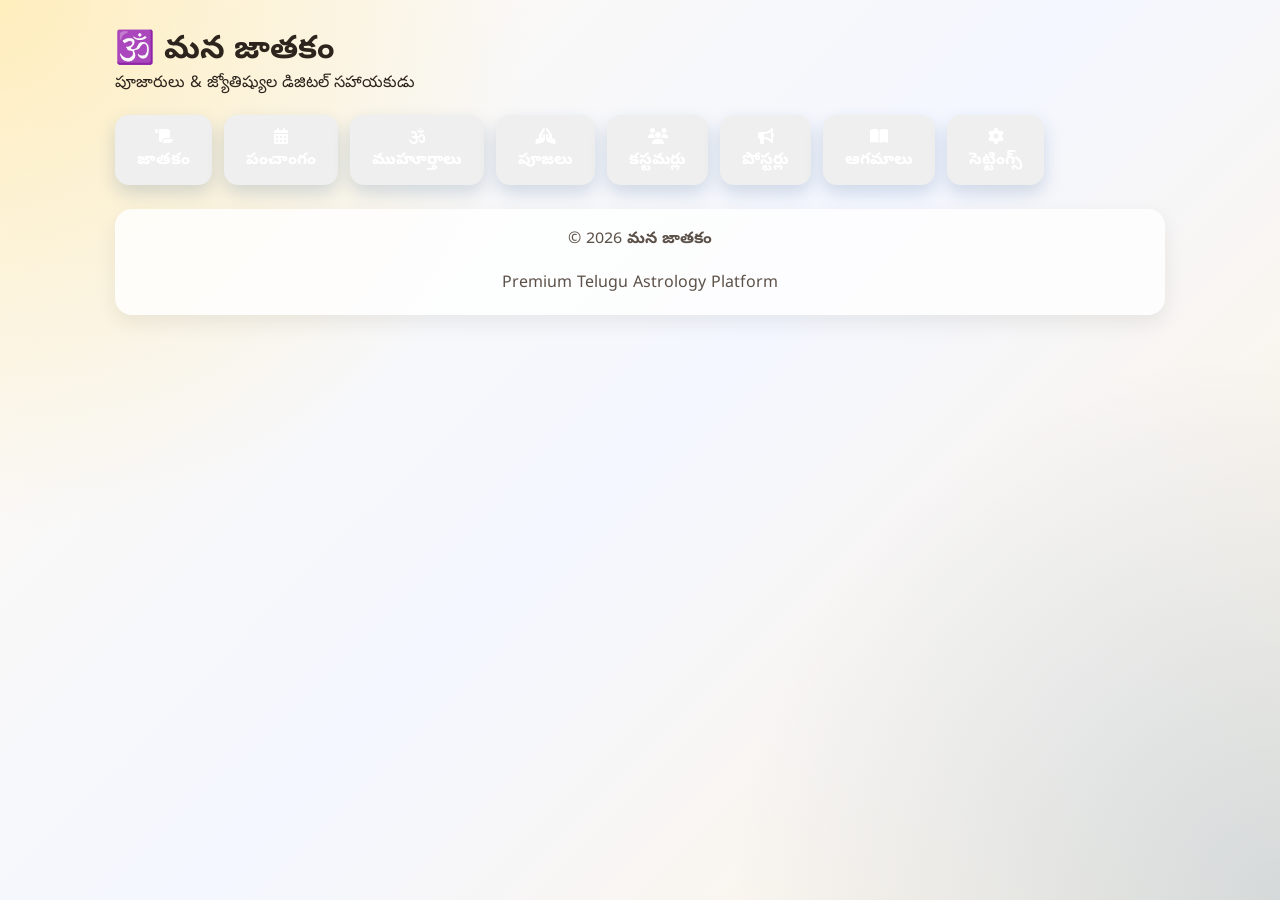
<file: index.html>
<!DOCTYPE html>
<html lang="te">
<head>
<meta charset="UTF-8">
<meta name="viewport" content="width=device-width, initial-scale=1.0">

<title>మన జాతకం</title>

<link rel="stylesheet" href="style.css">

<link href="https://fonts.googleapis.com/css2?family=Noto+Sans+Telugu:wght@400;500;700&display=swap" rel="stylesheet">

<link rel="stylesheet" href="https://cdnjs.cloudflare.com/ajax/libs/font-awesome/6.6.0/css/all.min.css">

</head>

<body>

<div class="container">

<div class="header">

<h1>🕉️ మన జాతకం</h1>

<p class="subtitle">
పూజారులు & జ్యోతిష్యుల డిజిటల్ సహాయకుడు
</p>

</div>

<div class="menu">

<button onclick="location.href='jathakam.html'">
<i class="fa-solid fa-scroll"></i><br>
జాతకం
</button>

<button>
<i class="fa-solid fa-calendar-days"></i><br>
పంచాంగం
</button>

<button>
<i class="fa-solid fa-om"></i><br>
ముహూర్తాలు
</button>

<button>
<i class="fa-solid fa-hands-praying"></i><br>
పూజలు
</button>

<button>
<i class="fa-solid fa-users"></i><br>
కస్టమర్లు
</button>

<button>
<i class="fa-solid fa-bullhorn"></i><br>
పోస్టర్లు
</button>

<button>
<i class="fa-solid fa-book-open"></i><br>
ఆగమాలు
</button>

<button>
<i class="fa-solid fa-gear"></i><br>
సెట్టింగ్స్
</button>

</div>

<footer class="footer">

© 2026 <b>మన జాతకం</b>

<br><br>

Premium Telugu Astrology Platform

</footer>

</div>

<script src="script.js"></script>

</body>
</html>
</file>
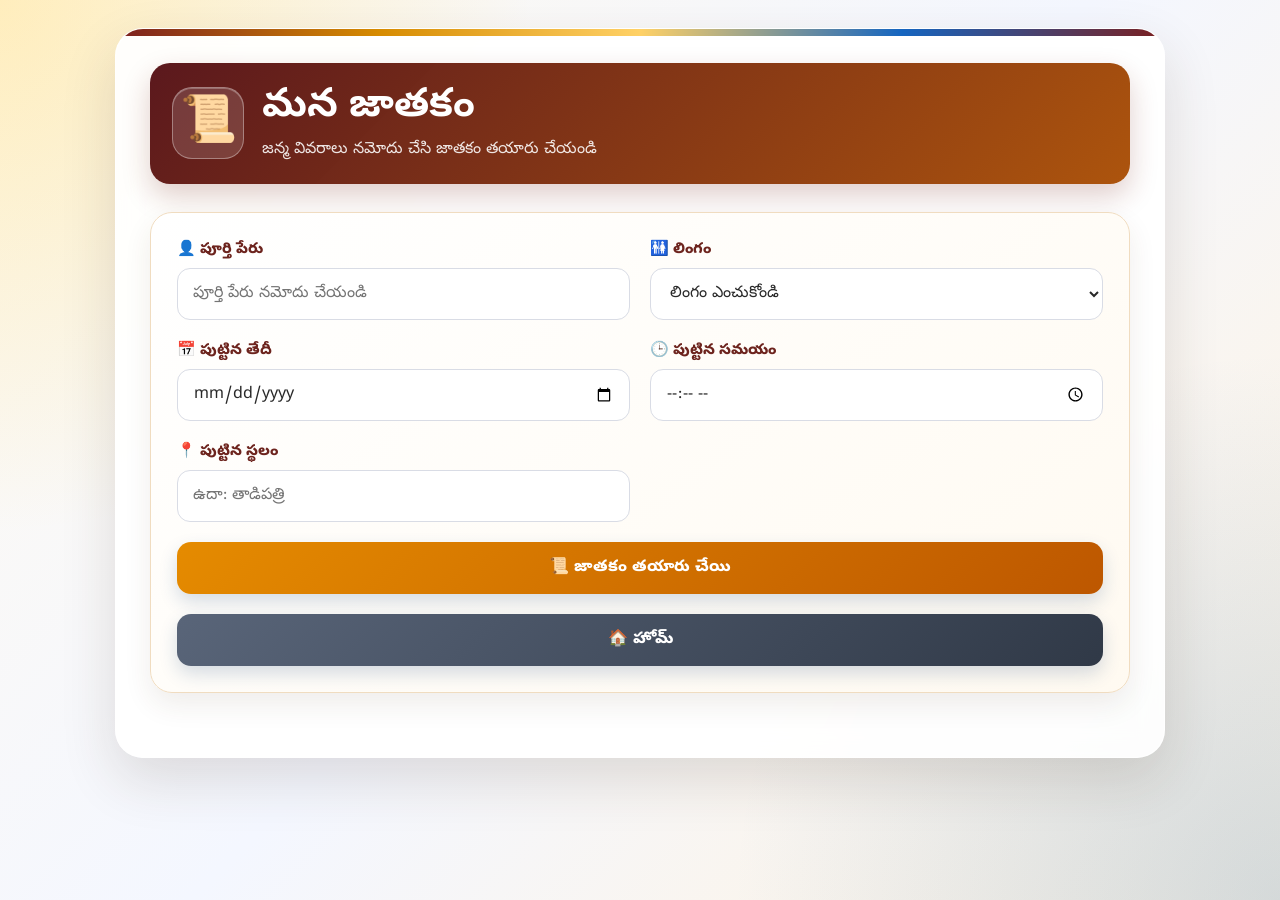
<file: jathakam.html>
<!DOCTYPE html>
<html lang="te">

<head>
  <meta charset="UTF-8">

  <meta
    name="viewport"
    content="width=device-width, initial-scale=1.0"
  >

  <title>మన జాతకం</title>

  <link
    rel="preconnect"
    href="https://fonts.googleapis.com"
  >

  <link
    rel="preconnect"
    href="https://fonts.gstatic.com"
    crossorigin
  >

  <link
    href="https://fonts.googleapis.com/css2?family=Noto+Sans+Telugu:wght@400;500;600;700&display=swap"
    rel="stylesheet"
  >

  <link
    rel="stylesheet"
    href="style.css"
  >
</head>

<body>

  <main class="page-wrapper">

    <section class="jathakam-container">

      <div class="page-heading">

        <div class="heading-icon">
          📜
        </div>

        <div>
          <h1>మన జాతకం</h1>

          <p>
            జన్మ వివరాలు నమోదు చేసి జాతకం తయారు చేయండి
          </p>
        </div>

      </div>

      <div class="form-card">

        <div class="form-group">

          <label for="name">
            👤 పూర్తి పేరు
          </label>

          <input
            type="text"
            id="name"
            placeholder="పూర్తి పేరు నమోదు చేయండి"
            autocomplete="name"
          >

        </div>

        <div class="form-group">

          <label for="gender">
            🚻 లింగం
          </label>

          <select id="gender">

            <option value="">
              లింగం ఎంచుకోండి
            </option>

            <option value="పురుషుడు">
              పురుషుడు
            </option>

            <option value="స్త్రీ">
              స్త్రీ
            </option>

          </select>

        </div>

        <div class="form-group">

          <label for="dob">
            📅 పుట్టిన తేదీ
          </label>

          <input
            type="date"
            id="dob"
          >

        </div>

        <div class="form-group">

          <label for="tob">
            🕒 పుట్టిన సమయం
          </label>

          <input
            type="time"
            id="tob"
          >

        </div>

        <div class="form-group">

          <label for="place">
            📍 పుట్టిన స్థలం
          </label>

          <input
            type="text"
            id="place"
            placeholder="ఉదా: తాడిపత్రి"
            autocomplete="address-level2"
          >

        </div>

        <button
          type="button"
          class="primary-button"
          onclick="generateJathakam()"
        >
          📜 జాతకం తయారు చేయి
        </button>

        <button
          type="button"
          class="secondary-button"
          onclick="goHome()"
        >
          🏠 హోమ్
        </button>

      </div>

      <div
        id="loading"
        class="loading-card"
        style="display: none;"
      >

        <div class="loader"></div>

        <p>
          జాతకం తయారవుతోంది...
        </p>

      </div>

      <section
        id="result"
        class="result-area"
        aria-live="polite"
      >
      </section>

    </section>

  </main>

  <script src="script.js"></script>

</body>

</html>
</file>
<file: style.css>
/* =========================================
   మన జాతకం — Premium Design
========================================= */

* {
  margin: 0;
  padding: 0;
  box-sizing: border-box;
}

html {
  scroll-behavior: smooth;
}

body {
  min-height: 100vh;
  padding: 28px 18px;
  color: #2d241d;
  font-family: "Noto Sans Telugu", Arial, sans-serif;
  background:
    radial-gradient(circle at top left, rgba(255, 193, 7, 0.22), transparent 34%),
    radial-gradient(circle at bottom right, rgba(21, 101, 192, 0.18), transparent 35%),
    linear-gradient(135deg, #fffaf0 0%, #f4f7ff 50%, #fff3df 100%);
  background-attachment: fixed;
}

/* =========================================
   సాధారణ Page Layout
========================================= */

.page-wrapper,
.container,
.main-container,
.site-container {
  width: 100%;
  max-width: 1050px;
  margin: 0 auto;
}

.jathakam-container,
.home-container,
.main-card,
.content-card {
  position: relative;
  overflow: hidden;
  padding: 34px;
  border: 1px solid rgba(255, 255, 255, 0.8);
  border-radius: 28px;
  background: rgba(255, 255, 255, 0.93);
  box-shadow:
    0 22px 55px rgba(65, 45, 20, 0.14),
    inset 0 1px 0 rgba(255, 255, 255, 0.9);
  backdrop-filter: blur(12px);
}

.jathakam-container::before,
.home-container::before,
.main-card::before,
.content-card::before {
  position: absolute;
  top: 0;
  left: 0;
  width: 100%;
  height: 7px;
  content: "";
  background: linear-gradient(
    90deg,
    #7b1f1f,
    #d68b00,
    #ffd166,
    #1565c0,
    #7b1f1f
  );
}

/* =========================================
   Page Heading
========================================= */

.page-heading {
  display: flex;
  align-items: center;
  gap: 18px;
  padding: 20px 22px;
  margin-bottom: 28px;
  border-radius: 20px;
  color: #ffffff;
  background:
    linear-gradient(135deg, rgba(88, 20, 25, 0.98), rgba(168, 75, 0, 0.95));
  box-shadow: 0 12px 28px rgba(112, 30, 25, 0.22);
}

.heading-icon {
  display: grid;
  flex: 0 0 72px;
  width: 72px;
  height: 72px;
  place-items: center;
  border: 1px solid rgba(255, 255, 255, 0.35);
  border-radius: 20px;
  font-size: 46px;
  background: rgba(255, 255, 255, 0.14);
  box-shadow: inset 0 1px 0 rgba(255, 255, 255, 0.25);
}

.page-heading h1 {
  margin-bottom: 5px;
  color: #ffffff;
  font-size: clamp(27px, 4vw, 40px);
  line-height: 1.25;
}

.page-heading p {
  color: rgba(255, 255, 255, 0.88);
  font-size: 16px;
  line-height: 1.6;
}

/* =========================================
   Home Header / Navigation
========================================= */

header,
.site-header,
.app-header {
  padding: 28px;
  border-radius: 26px;
  background: rgba(255, 255, 255, 0.94);
  box-shadow: 0 18px 45px rgba(47, 39, 26, 0.14);
}

.logo,
.brand,
.brand-area {
  display: flex;
  align-items: center;
  gap: 14px;
}

.logo h1,
.brand h1,
.site-title {
  color: #591b21;
  font-size: clamp(28px, 4vw, 42px);
}

.logo p,
.brand p,
.site-subtitle {
  color: #665d55;
  line-height: 1.6;
}

nav,
.nav-menu,
.menu,
.navigation {
  display: flex;
  flex-wrap: wrap;
  gap: 12px;
  margin-top: 20px;
}

nav a,
.nav-menu a,
.menu a,
.navigation a {
  min-width: 105px;
  padding: 14px 16px;
  border: 1px solid rgba(255, 255, 255, 0.35);
  border-radius: 14px;
  color: #ffffff;
  font-weight: 700;
  text-align: center;
  text-decoration: none;
  background: linear-gradient(145deg, #1976d2, #0d47a1);
  box-shadow: 0 8px 16px rgba(21, 101, 192, 0.2);
  transition:
    transform 0.25s ease,
    box-shadow 0.25s ease,
    filter 0.25s ease;
}

nav a:hover,
.nav-menu a:hover,
.menu a:hover,
.navigation a:hover {
  transform: translateY(-4px);
  filter: brightness(1.08);
  box-shadow: 0 13px 24px rgba(21, 101, 192, 0.28);
}

/* =========================================
   Form Card
========================================= */

.form-card {
  display: grid;
  grid-template-columns: repeat(2, minmax(0, 1fr));
  gap: 20px;
  padding: 26px;
  border: 1px solid #f0dcc0;
  border-radius: 22px;
  background: linear-gradient(145deg, #ffffff, #fffaf1);
  box-shadow: 0 12px 28px rgba(75, 55, 28, 0.09);
}

.form-group {
  display: flex;
  flex-direction: column;
  gap: 8px;
}

.form-group label {
  color: #6d241e;
  font-size: 15px;
  font-weight: 800;
}

.form-group input,
.form-group select,
input,
select {
  width: 100%;
  min-height: 52px;
  padding: 12px 15px;
  border: 1px solid #d9dce5;
  border-radius: 13px;
  outline: none;
  color: #292929;
  font-family: inherit;
  font-size: 16px;
  background: #ffffff;
  transition:
    border-color 0.2s ease,
    box-shadow 0.2s ease,
    transform 0.2s ease;
}

.form-group input:focus,
.form-group select:focus,
input:focus,
select:focus {
  border-color: #d99100;
  box-shadow: 0 0 0 4px rgba(255, 173, 0, 0.15);
  transform: translateY(-1px);
}

/* =========================================
   Buttons
========================================= */

.primary-button,
.secondary-button,
.report-buttons button,
button {
  min-height: 52px;
  padding: 13px 22px;
  border: 0;
  border-radius: 14px;
  color: #ffffff;
  font-family: inherit;
  font-size: 16px;
  font-weight: 800;
  cursor: pointer;
  box-shadow: 0 8px 18px rgba(30, 70, 130, 0.18);
  transition:
    transform 0.22s ease,
    box-shadow 0.22s ease,
    filter 0.22s ease;
}

.primary-button {
  background: linear-gradient(135deg, #e58b00, #bd5700);
}

.secondary-button {
  background: linear-gradient(135deg, #596579, #303947);
}

.primary-button:hover,
.secondary-button:hover,
.report-buttons button:hover,
button:hover {
  transform: translateY(-3px);
  filter: brightness(1.07);
  box-shadow: 0 13px 25px rgba(30, 70, 130, 0.25);
}

.primary-button:active,
.secondary-button:active,
.report-buttons button:active,
button:active {
  transform: translateY(0);
}

.form-card > .primary-button,
.form-card > .secondary-button {
  width: 100%;
}

.form-card > .primary-button {
  grid-column: 1 / -1;
}

.form-card > .secondary-button {
  grid-column: 1 / -1;
}

/* =========================================
   Loading
========================================= */

.loading-card {
  display: flex;
  flex-direction: column;
  align-items: center;
  justify-content: center;
  padding: 38px;
  margin-top: 24px;
  border: 1px solid #f3d8a5;
  border-radius: 20px;
  color: #6c3b00;
  background: linear-gradient(145deg, #fffdf7, #fff3d7);
  box-shadow: 0 12px 28px rgba(100, 65, 10, 0.1);
}

.loader {
  width: 52px;
  height: 52px;
  margin-bottom: 16px;
  border: 6px solid rgba(230, 147, 0, 0.18);
  border-top-color: #d77c00;
  border-radius: 50%;
  animation: spin 0.85s linear infinite;
}

@keyframes spin {
  to {
    transform: rotate(360deg);
  }
}

/* =========================================
   Result / Report
========================================= */

.result-area {
  margin-top: 30px;
}

.jathakam-report {
  padding: 24px;
  border: 1px solid rgba(220, 196, 151, 0.65);
  border-radius: 24px;
  background: linear-gradient(145deg, #fffefa, #fff8eb);
  box-shadow: 0 16px 38px rgba(70, 50, 25, 0.13);
}

.report-title {
  padding: 25px 20px;
  margin-bottom: 22px;
  border-radius: 19px;
  color: #ffffff;
  text-align: center;
  background:
    linear-gradient(135deg, #611c24 0%, #a53b19 52%, #d98900 100%);
  box-shadow: 0 12px 26px rgba(109, 28, 25, 0.23);
}

.report-title h2 {
  margin-bottom: 8px;
  color: #ffffff;
  font-size: clamp(24px, 3.5vw, 34px);
}

.report-title p {
  color: rgba(255, 255, 255, 0.88);
  font-size: 16px;
}

.report-section {
  padding: 22px;
  margin-bottom: 20px;
  border: 1px solid #eadfcf;
  border-left: 7px solid #d78800;
  border-radius: 17px;
  background: #ffffff;
  box-shadow: 0 9px 22px rgba(60, 45, 27, 0.075);
}

.report-section h3 {
  padding-bottom: 11px;
  margin-bottom: 16px;
  border-bottom: 1px dashed #dcc9aa;
  color: #681f21;
  font-size: 21px;
}

.details-grid {
  display: grid;
  grid-template-columns: repeat(2, minmax(0, 1fr));
  gap: 13px;
}

.details-grid p {
  padding: 14px 15px;
  border: 1px solid #eee2d1;
  border-radius: 13px;
  background: linear-gradient(145deg, #fffdf9, #fff6e8);
  line-height: 1.65;
}

.details-grid b {
  color: #73211f;
}

.jathakam-text {
  overflow-wrap: anywhere;
  color: #37312d;
  font-size: 17px;
  line-height: 2;
  white-space: normal;
  word-break: break-word;
}

.jathakam-text p {
  margin-bottom: 14px;
}

/* =========================================
   Report Buttons
========================================= */

.report-buttons {
  display: flex;
  flex-wrap: wrap;
  justify-content: center;
  gap: 13px;
  margin-top: 26px;
}

.report-buttons button {
  min-width: 145px;
  background: linear-gradient(135deg, #1976d2, #0d47a1);
}

.report-buttons button:nth-child(2) {
  background: linear-gradient(135deg, #2e9d57, #126b34);
}

.report-buttons button:nth-child(3) {
  background: linear-gradient(135deg, #795548, #4e342e);
}

.report-buttons button:nth-child(4) {
  background: linear-gradient(135deg, #6d4bc3, #442393);
}

/* =========================================
   Error Message
========================================= */

.error-message {
  padding: 18px;
  margin-top: 22px;
  border: 1px solid #ffc8c8;
  border-left: 7px solid #d32f2f;
  border-radius: 15px;
  color: #8f1d1d;
  background: #fff1f1;
  box-shadow: 0 10px 22px rgba(160, 35, 35, 0.1);
}

.error-message h3 {
  margin-bottom: 9px;
}

/* =========================================
   Footer
========================================= */

footer,
.site-footer,
.footer {
  padding: 20px;
  margin-top: 24px;
  border-radius: 17px;
  color: #5c5148;
  text-align: center;
  background: rgba(255, 255, 255, 0.82);
  box-shadow: 0 8px 20px rgba(40, 35, 25, 0.08);
}

/* =========================================
   Mobile Design
========================================= */

@media (max-width: 768px) {
  body {
    padding: 14px 10px;
  }

  .jathakam-container,
  .home-container,
  .main-card,
  .content-card {
    padding: 18px;
    border-radius: 21px;
  }

  .page-heading {
    flex-direction: column;
    padding: 20px 15px;
    text-align: center;
  }

  .heading-icon {
    width: 64px;
    height: 64px;
    flex-basis: 64px;
    font-size: 39px;
  }

  .form-card {
    grid-template-columns: 1fr;
    padding: 18px;
  }

  .form-card > .primary-button,
  .form-card > .secondary-button {
    grid-column: auto;
  }

  .details-grid {
    grid-template-columns: 1fr;
  }

  nav,
  .nav-menu,
  .menu,
  .navigation {
    display: grid;
    grid-template-columns: repeat(2, 1fr);
  }

  nav a,
  .nav-menu a,
  .menu a,
  .navigation a {
    min-width: 0;
    padding: 13px 8px;
  }

  .report-buttons {
    flex-direction: column;
  }

  .report-buttons button,
  .primary-button,
  .secondary-button {
    width: 100%;
  }

  .jathakam-report {
    padding: 14px;
  }

  .report-section {
    padding: 17px;
  }

  .jathakam-text {
    font-size: 16px;
    line-height: 1.85;
  }
}

/* =========================================
   Print Design
========================================= */

@media print {
  body {
    padding: 0;
    color: #000000;
    background: #ffffff;
  }

  .page-heading,
  .form-card,
  .report-buttons,
  .loading-card,
  nav,
  .nav-menu,
  .menu,
  .navigation,
  footer {
    display: none !important;
  }

  .jathakam-container,
  .jathakam-report,
  .report-section {
    padding: 10px;
    border: 0;
    box-shadow: none;
    background: #ffffff;
  }

  .report-title {
    color: #000000;
    border-bottom: 2px solid #000000;
    background: #ffffff;
    box-shadow: none;
  }

  .report-title h2,
  .report-title p {
    color: #000000;
  }
}
</file>
